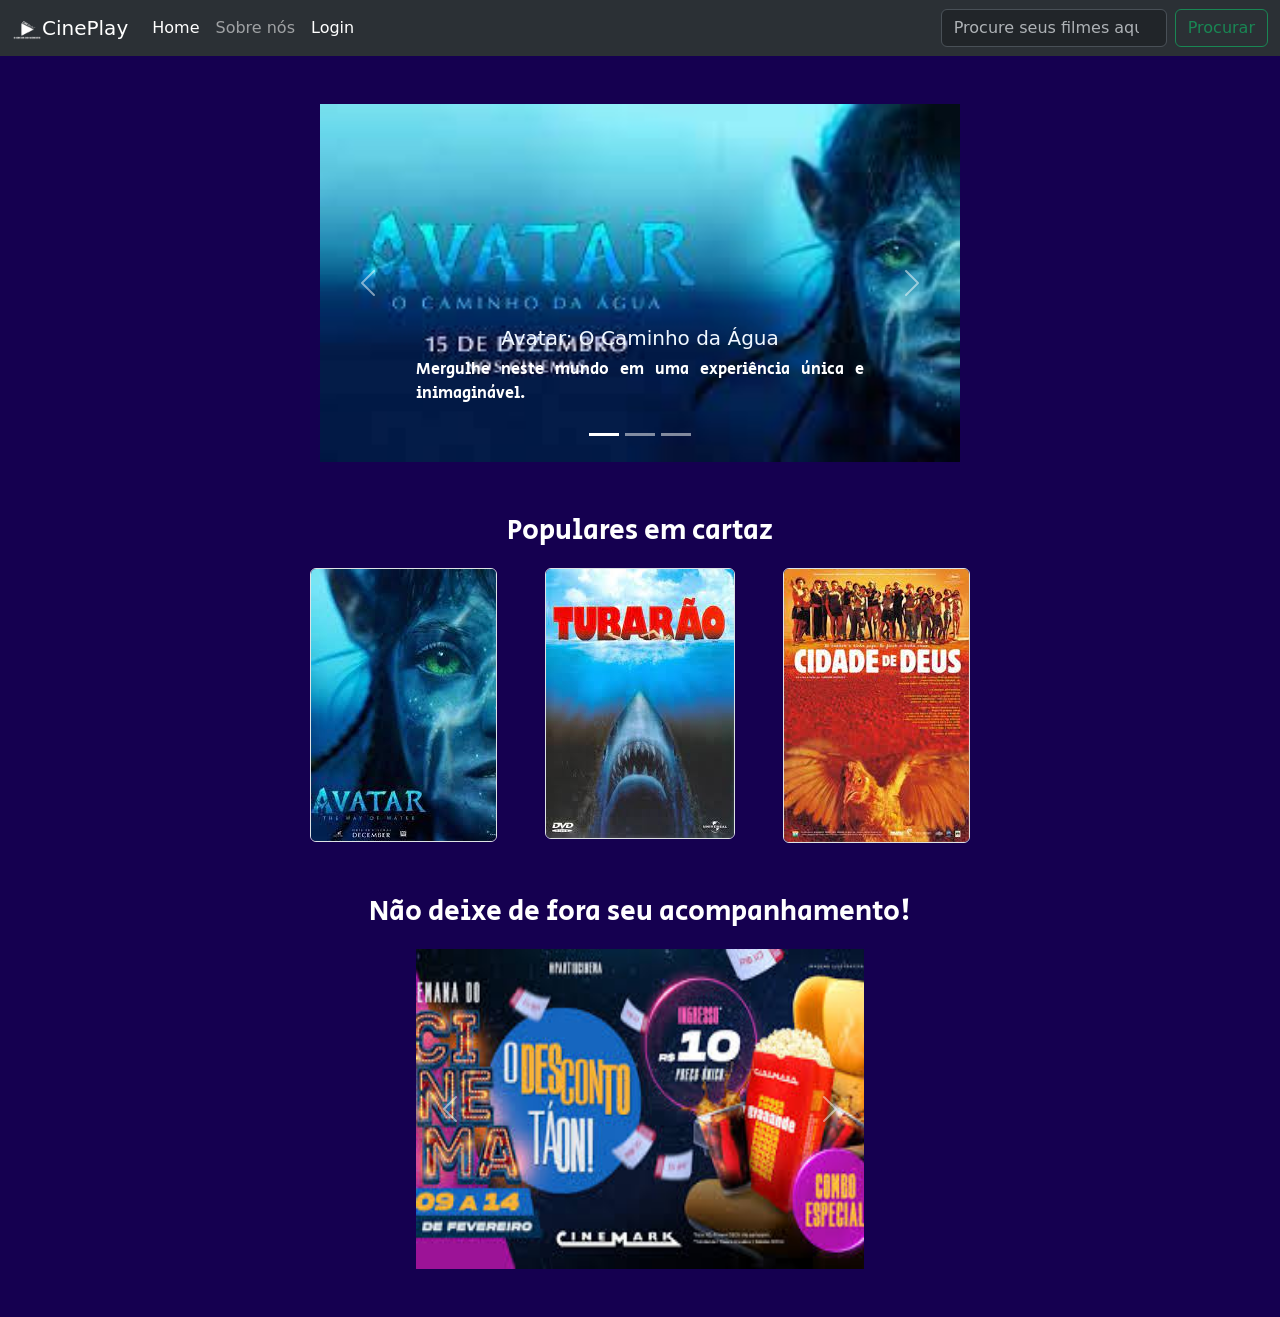
<file: meufrontend/index.html>
<!DOCTYPE html>
<html lang="pt-br">
<head>
    <meta charset="UTF-8">
    <meta http-equiv="X-UA-Compatible" content="IE=edge">
    <meta name="viewport" content="width=device-width, initial-scale=1.0">
    <link rel="preconnect" href="https://fonts.googleapis.com">
    <link rel="preconnect" href="https://fonts.gstatic.com" crossorigin>
    <link href="https://fonts.googleapis.com/css2?family=Secular+One&display=swap" rel="stylesheet">
    <link href="https://cdn.jsdelivr.net/npm/bootstrap@5.3.0-alpha1/dist/css/bootstrap.min.css" rel="stylesheet" integrity="sha384-GLhlTQ8iRABdZLl6O3oVMWSktQOp6b7In1Zl3/Jr59b6EGGoI1aFkw7cmDA6j6gD" crossorigin="anonymous">
    <link type="text/css" rel="stylesheet" href="css/estilo.css"/>
    <title>CinePlay</title>
</head>
<body>
    <script src="https://cdn.jsdelivr.net/npm/bootstrap@5.3.0-alpha1/dist/js/bootstrap.bundle.min.js" integrity="sha384-w76AqPfDkMBDXo30jS1Sgez6pr3x5MlQ1ZAGC+nuZB+EYdgRZgiwxhTBTkF7CXvN" crossorigin="anonymous"></script>
    
    <nav class="navbar navbar-expand-lg bg-body-tertiary" data-bs-theme="dark">
      <div class="container-fluid">
      <img src="imagens/logo.png" alt="Bootstrap" width="30" height="24">
        <a class="navbar-brand" href="#">CinePlay</a>
        <button class="navbar-toggler" type="button" data-bs-toggle="collapse" data-bs-target="#navbarSupportedContent" aria-controls="navbarSupportedContent" aria-expanded="false" aria-label="Toggle navigation">
          <span class="navbar-toggler-icon"></span>
        </button>
        <div class="collapse navbar-collapse" id="navbarSupportedContent">
          <ul class="navbar-nav me-auto mb-2 mb-lg-0">
            <li class="nav-item">
              <a class="nav-link active" aria-current="page" href="index.html">Home</a>
            </li>
            <li class="nav-item">
              <a class="nav-link" href="#">Sobre nós</a>
            </li>
            <li class="nav-item">
              <a class="nav-link active" href="login.html">Login</a>
            </li>
          </ul>
          <form class="d-flex" role="search">
            <input class="form-control me-2" type="search" placeholder="Procure seus filmes aqui..." aria-label="Search">
            <button class="btn btn-outline-success" type="submit">Procurar</button>
          </form>
        </div>
      </div>
  </nav>

      <br/> 
      <br /> 

      <div id="carouselExampleCaptions" class="carousel slide; mx-auto" style="width: 50%; height: 50%;">
        <div class="carousel-indicators">
          <button type="button" data-bs-target="#carouselExampleCaptions" data-bs-slide-to="0" class="active" aria-current="true" aria-label="Slide 1"></button>
          <button type="button" data-bs-target="#carouselExampleCaptions" data-bs-slide-to="1" aria-label="Slide 2"></button>
          <button type="button" data-bs-target="#carouselExampleCaptions" data-bs-slide-to="2" aria-label="Slide 3"></button>
        </div>
        <div class="carousel-inner">
          <div class="carousel-item active">
            <img src="imagens/banneravatar.jpg" class="d-block w-100" alt="...">
            <div class="carousel-caption d-none d-md-block">
              <a href = "pgfilme.html" class="text-decoration-none"><h5 class="lbl">Avatar: O Caminho da Água</h5></a>
              <p>Mergulhe neste mundo em uma experiência única e inimaginável.</p>
            </div>
          </div>
          <div class="carousel-item">
            <img src="imagens/banneradaonegro.jpg" class="d-block w-100" alt="...">
            <div class="carousel-caption d-none d-md-block">
              <a href = "pgfilme.html" class="text-decoration-none"><h5 class="lbl">Adão Negro</h5></a>
              <p>Venha sentir a emoção de um espetáculo de adrenalina.</p>
            </div>
          </div>
          <div class="carousel-item">
            <img src="imagens/panterabanner.jpg" class="d-block w-100" alt="...">
            <div class="carousel-caption d-none d-md-block">
              <a href = "pgfilme.html" class="text-decoration-none"><h5 class="lbl">Pantera Negra: Wakanda Para Sempre</h5></a>
              <p>Emoção, ação, risos e lágrimas, tudo em uma única fantástica história.</p>
            </div>
          </div>
        </div>
        <button class="carousel-control-prev" type="button" data-bs-target="#carouselExampleCaptions" data-bs-slide="prev">
          <span class="carousel-control-prev-icon" aria-hidden="true"></span>
          <span class="visually-hidden">Previous</span>
        </button>
        <button class="carousel-control-next" type="button" data-bs-target="#carouselExampleCaptions" data-bs-slide="next">
          <span class="carousel-control-next-icon" aria-hidden="true"></span>
          <span class="visually-hidden">Next</span>
        </button>
      </div>
    
    <br/> 
    <br/>
    
    <p class="text-center fs-3 legenda">Populares em cartaz</p>

    <div class = "container-fluid d-flex justify-content-center grid gap-5">
      <div class="align-text-bottom mx-aut">
        <a href = "pgfilme.html"><img src="imagens/capavatar.png" class="object-fit-contain border rounded d-block w-15" alt="..."></a> 
      </div>
      <div> 
        <a href = "pgfilme.html"><img src="imagens/capatubarao.jpg" class="object-fit-contain border rounded d-block w-15" alt="..."></a>
      </div> 
        <div>
          <a href = "filmeavatar.html"><img src="imagens/capacidadededeus.jpg" class="object-fit-contain border rounded d-block w-15" alt="..."></a>
        </div> 
    </div>
    
    <br/> 
    <br/>
    
    <p class="text-center fs-3 legenda">Não deixe de fora seu acompanhamento!</p>
    
    <div id="carouselExampleInterval" class="carousel slide; mx-auto" data-bs-ride="carousel" style="width: 35%; height: 50%;">
      <div class="carousel-inner">
        <div class="carousel-item active" data-bs-interval="2000">
          <img src="imagens/prop1.jpg" class="d-block w-100" style="width: 8rem; height: 20rem;">
        </div>
        <div class="carousel-item" data-bs-interval="2000">
          <img src="imagens/prop2.jpg" class="d-block w-100" style="width: 8rem; height: 20rem;">
        </div>
        <div class="carousel-item">
          <img src="imagens/prop3.jpg" class="d-block w-100" style="width: 8rem; height: 20rem;">
        </div>
      </div>
      <button class="carousel-control-prev" type="button" data-bs-target="#carouselExampleInterval" data-bs-slide="prev">
        <span class="carousel-control-prev-icon" aria-hidden="true"></span>
        <span class="visually-hidden">Previous</span>
      </button>
      <button class="carousel-control-next" type="button" data-bs-target="#carouselExampleInterval" data-bs-slide="next">
        <span class="carousel-control-next-icon" aria-hidden="true"></span>
        <span class="visually-hidden">Next</span>
      </button>
    </div>
    <br /> 
    <br /> 
    
</body>
</html>
</file>
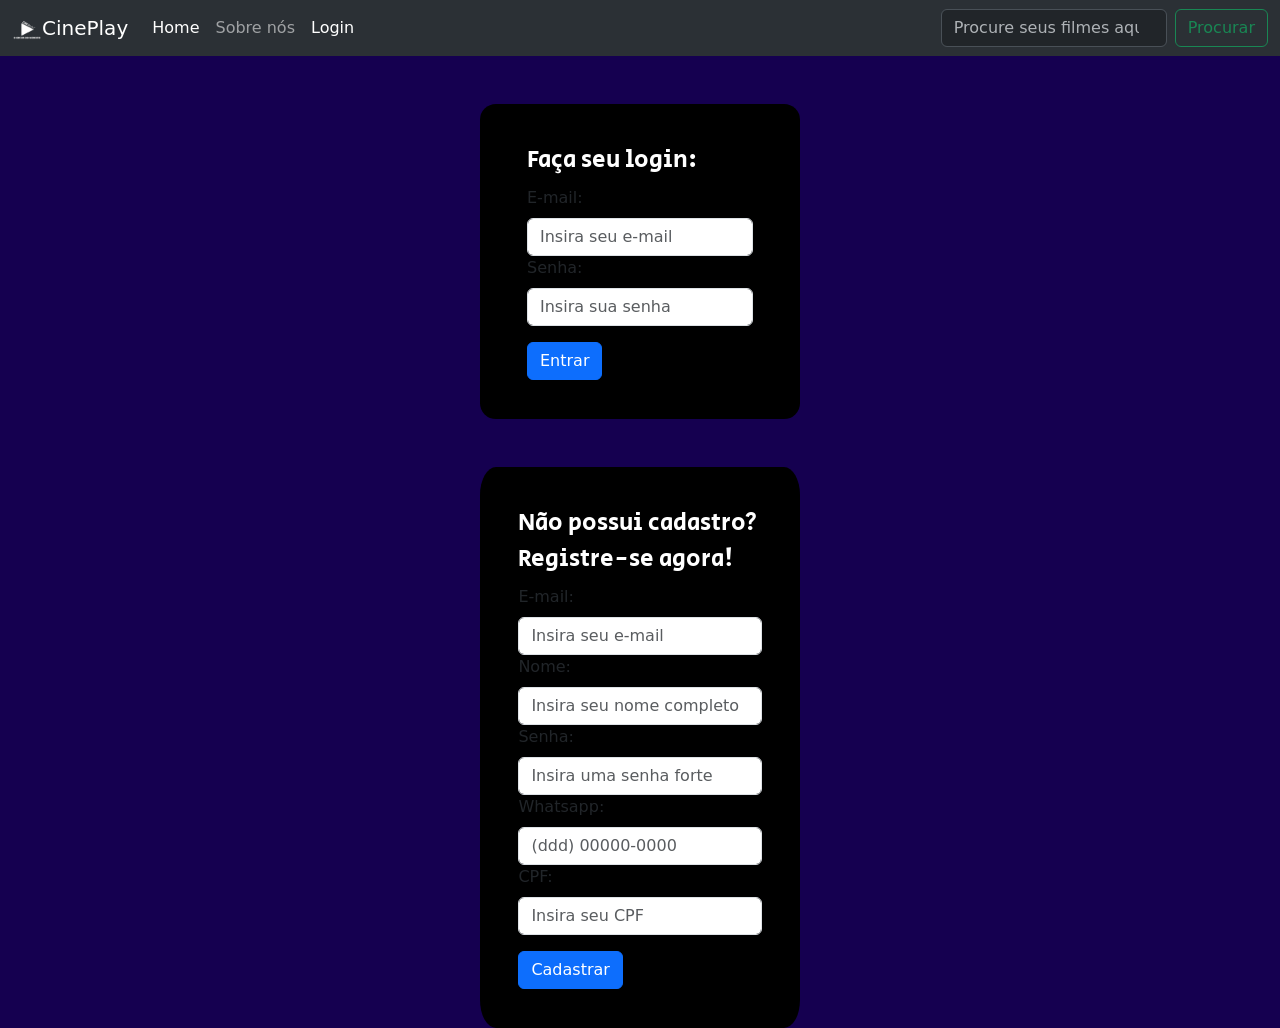
<file: meufrontend/login.html>
<!DOCTYPE html>
<html lang="en">
    <head>
        <meta charset="UTF-8">
        <meta http-equiv="X-UA-Compatible" content="IE=edge">
        <meta name="viewport" content="width=device-width, initial-scale=1.0">
        <link rel="preconnect" href="https://fonts.googleapis.com">
        <link rel="preconnect" href="https://fonts.gstatic.com" crossorigin>
        <link href="https://fonts.googleapis.com/css2?family=Secular+One&display=swap" rel="stylesheet">
        <link href="https://cdn.jsdelivr.net/npm/bootstrap@5.3.0-alpha1/dist/css/bootstrap.min.css" rel="stylesheet" integrity="sha384-GLhlTQ8iRABdZLl6O3oVMWSktQOp6b7In1Zl3/Jr59b6EGGoI1aFkw7cmDA6j6gD" crossorigin="anonymous">
        <link type="text/css" rel="stylesheet" href="css/estilo.css"/>
        <title>Faça seu Login</title>
    </head>
<body>

    <script src="https://cdn.jsdelivr.net/npm/bootstrap@5.3.0-alpha1/dist/js/bootstrap.bundle.min.js" integrity="sha384-w76AqPfDkMBDXo30jS1Sgez6pr3x5MlQ1ZAGC+nuZB+EYdgRZgiwxhTBTkF7CXvN" crossorigin="anonymous"></script>

    <nav class="navbar navbar-expand-lg bg-body-tertiary" data-bs-theme="dark">
        <div class="container-fluid">
        <img src="imagens/logo.png" alt="Bootstrap" width="30" height="24">
          <a class="navbar-brand" href="#">CinePlay</a>
          <button class="navbar-toggler" type="button" data-bs-toggle="collapse" data-bs-target="#navbarSupportedContent" aria-controls="navbarSupportedContent" aria-expanded="false" aria-label="Toggle navigation">
            <span class="navbar-toggler-icon"></span>
          </button>
          <div class="collapse navbar-collapse" id="navbarSupportedContent">
            <ul class="navbar-nav me-auto mb-2 mb-lg-0">
              <li class="nav-item">
                <a class="nav-link active" aria-current="page" href="index.html">Home</a>
              </li>
              <li class="nav-item">
                <a class="nav-link" href="#">Sobre nós</a>
              </li>
              <li class="nav-item">
                <a class="nav-link active" href="login.html">Login</a>
              </li>
            </ul>
            <form class="d-flex" role="search">
              <input class="form-control me-2" type="search" placeholder="Procure seus filmes aqui..." aria-label="Search">
              <button class="btn btn-outline-success" type="submit">Procurar</button>
            </form>
          </div>
        </div>
    </nav>

    <br />
    <br /> 

    <form class="container-fluid d-flex justify-content-center grid gap-5 mx-auto containercentrar w-25 formpreencher">
        <fieldset>
          <legend class="legenda">Faça seu login: </legend>
          <div class="mb-3">
            <label for="TextInput" class="form-label">E-mail: </label>
            <input desable type="text" id="TextInput" class="form-control" placeholder="Insira seu e-mail">
            <label for="TextInput" class="form-label">Senha: </label>
            <input desable type="text" id="TextInput" class="form-control" placeholder="Insira sua senha">
          </div>
 
        <button type="submit" class="btn btn-primary">Entrar</button>
        </fieldset>
    </form>

    <br />
    <br /> 

    <form class="container-fluid d-flex justify-content-center grid gap-5 mx-auto containercentrar w-25 formpreencher">
        <fieldset>
            <legend class="legenda"> Não possui cadastro? Registre-se agora!</legend>
            <div class="mb-3">
                <label for="TextInput" class="form-label">E-mail: </label>
                <input desable type="text" id="TextInput" class="form-control" placeholder="Insira seu e-mail">
                <label for="TextInput" class="form-label">Nome: </label>
                <input desable type="text" id="TextInput" class="form-control" placeholder="Insira seu nome completo">
                <label for="TextInput" class="form-label">Senha: </label>
                <input desable type="text" id="TextInput" class="form-control" placeholder="Insira uma senha forte">
                <label for="TextInput" class="form-label">Whatsapp: </label>
                <input desable type="text" id="TextInput" class="form-control" placeholder="(ddd) 00000-0000">
                <label for="TextInput" class="form-label">CPF: </label>
                <input desable type="text" id="TextInput" class="form-control" placeholder="Insira seu CPF">

            </div>
 
            <button type="submit" class="btn btn-primary">Cadastrar</button>
        </fieldset>
    </form>
  

    
</body>
</html>
</file>
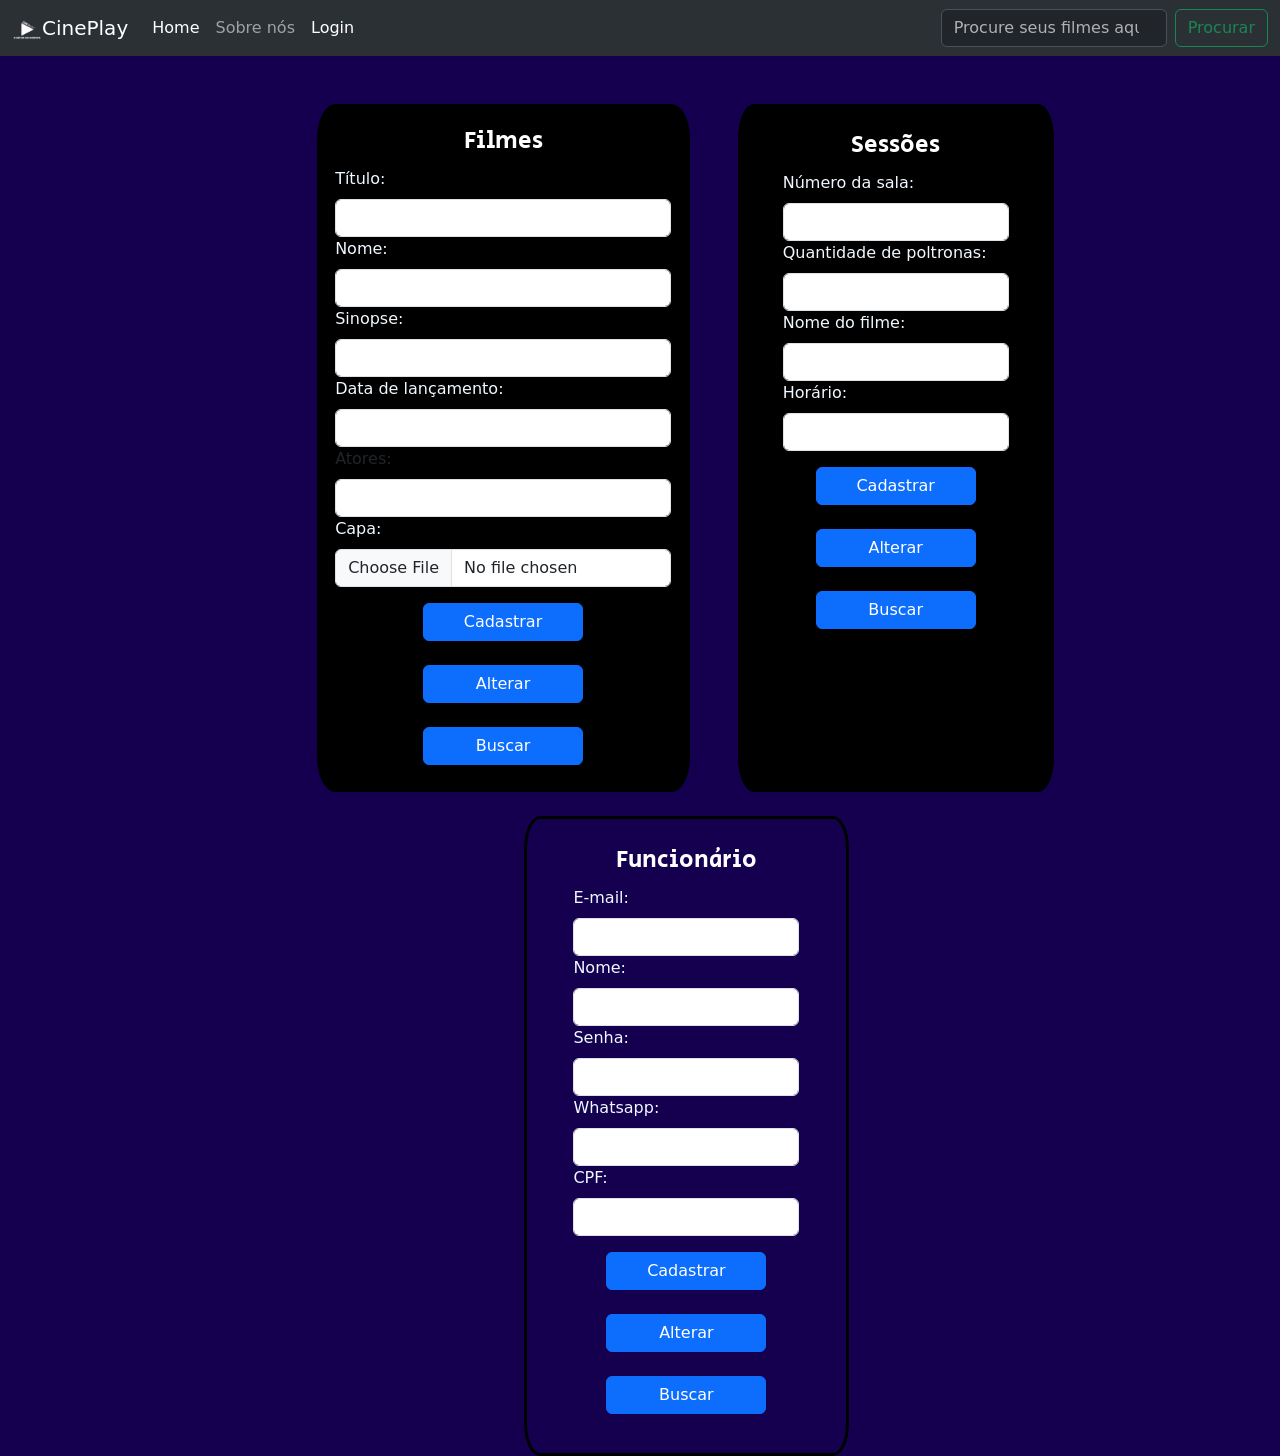
<file: meufrontend/pgadm.html>
<!DOCTYPE html>
<html lang="pt-br">
    <head>
        <meta charset="UTF-8">
        <meta http-equiv="X-UA-Compatible" content="IE=edge">
        <meta name="viewport" content="width=device-width, initial-scale=1.0">
        <link rel="preconnect" href="https://fonts.googleapis.com">
        <link rel="preconnect" href="https://fonts.gstatic.com" crossorigin>
        <link href="https://fonts.googleapis.com/css2?family=Secular+One&display=swap" rel="stylesheet">
        <link href="https://cdn.jsdelivr.net/npm/bootstrap@5.3.0-alpha1/dist/css/bootstrap.min.css" rel="stylesheet" integrity="sha384-GLhlTQ8iRABdZLl6O3oVMWSktQOp6b7In1Zl3/Jr59b6EGGoI1aFkw7cmDA6j6gD" crossorigin="anonymous">
        <link type="text/css" rel="stylesheet" href="css/estilo.css"/>
        <title>Tela de Cadastros Cineplay</title>
    </head>
<body>

    <script src="https://cdn.jsdelivr.net/npm/bootstrap@5.3.0-alpha1/dist/js/bootstrap.bundle.min.js" integrity="sha384-w76AqPfDkMBDXo30jS1Sgez6pr3x5MlQ1ZAGC+nuZB+EYdgRZgiwxhTBTkF7CXvN" crossorigin="anonymous"></script>

    <nav class="navbar navbar-expand-lg bg-body-tertiary" data-bs-theme="dark">
        <div class="container-fluid">
        <img src="imagens/logo.png" alt="Bootstrap" width="30" height="24">
          <a class="navbar-brand" href="index.html">CinePlay</a>
          <button class="navbar-toggler" type="button" data-bs-toggle="collapse" data-bs-target="#navbarSupportedContent" aria-controls="navbarSupportedContent" aria-expanded="false" aria-label="Toggle navigation">
            <span class="navbar-toggler-icon"></span>
          </button>
          <div class="collapse navbar-collapse" id="navbarSupportedContent">
            <ul class="navbar-nav me-auto mb-2 mb-lg-0">
              <li class="nav-item">
                <a class="nav-link active" aria-current="page" href="index.html">Home</a>
              </li>
              <li class="nav-item">
                <a class="nav-link" href="#">Sobre nós</a>
              </li>
              <li class="nav-item">
                <a class="nav-link active" href="login.html">Login</a>
              </li>
            </ul>
            <form class="d-flex" role="search">
              <input class="form-control me-2" type="search" placeholder="Procure seus filmes aqui..." aria-label="Search">
              <button class="btn btn-outline-success" type="submit">Procurar</button>
            </form>
          </div>
        </div>
    </nav>
  
    <br />
    <br /> 

    <div class = "container-fluid d-flex justify-content-center grid gap-5">
        <div class="align-text-bottom mx-aut">
            <form class="container-fluid d-flex justify-content-center grid gap-5 mx-auto containercentrar w-100 formadm">
                <fieldset>
                    <center><legend class="legenda">Filmes</legend></center>
                    <div class="mb-3">
                        <label for="TextInput" class="form-label lbl">Título: </label>
                        <input desable type="text" id="TextInput" class="form-control">
                        <label for="TextInput" class="form-label lbl">Nome: </label>
                        <input desable type="text" id="TextInput" class="form-control">
                        <label for="TextInput" class="form-label lbl">Sinopse: </label>
                        <input desable type="text" id="TextInput" class="form-control">
                        <label for="TextInput" class="form-label lbl">Data de lançamento: </label>
                        <input desable type="text" id="TextInput" class="form-control">
                        <label for="TextInput" class="form-label">Atores: </label>
                        <input desable type="text" id="TextInput" class="form-control">
                        <label for="TextInput" class="form-label lbl">Capa: </label>
                        <input desable type="file" id="TextInput" class="form-control">
                    </div>
                    <center><button type="submit" class="btn btn-primary botao">Cadastrar</button></center>
                    <br />
                    <center><button type="submit" class="btn btn-primary botao">Alterar</button></center>
                    <br />
                    <center><button type="submit" class="btn btn-primary botao">Buscar</button></center>
                </fieldset>
            </form>
                  </div>
        <div> 
            <form class="container-fluid d-flex justify-content-center grid gap-7 mx-auto containercentrar formadm2">
                <fieldset>
                    <center><legend class="legenda">Sessões</legend></center>
                    <div class="mb-3">
                        <label for="TextInput" class="form-label lbl">Número da sala: </label>
                        <input desable type="text" id="TextInput" class="form-control">
                        <label for="TextInput" class="form-label lbl">Quantidade de poltronas: </label>
                        <input desable type="text" id="TextInput" class="form-control">
                        <label for="TextInput" class="form-label lbl">Nome do filme: </label>
                        <input desable type="text" id="TextInput" class="form-control">
                        <label for="TextInput" class="form-label lbl">Horário: </label>
                        <input desable type="text" id="TextInput" class="form-control">
                    </div>
                    <center><button type="submit" class="btn btn-primary botao">Cadastrar</button></center>
                    <br />
                    <center><button type="submit" class="btn btn-primary botao">Alterar</button></center>
                    <br />
                    <center><button type="submit" class="btn btn-primary botao">Buscar</button></center>
                </fieldset>
            </form>        
        </div> 
    </div>
    <br /> 
    <div class = "container-fluid d-flex justify-content-center grid gap-5">
        <div class="align-text-bottom mx-aut">
            <form class="container-fluid d-flex justify-content-center grid gap-5 mx-auto containercentrar formadm3">
                <fieldset>
                    <center><legend class="legenda">Funcionário</legend></center>
                    <div class="mb-3">
                        <label for="TextInput" class="form-label lbl">E-mail: </label>
                        <input desable type="text" id="TextInput" class="form-control">
                        <label for="TextInput" class="form-label lbl">Nome: </label>
                        <input desable type="text" id="TextInput" class="form-control">
                        <label for="TextInput" class="form-label lbl">Senha: </label>
                        <input desable type="text" id="TextInput" class="form-control">
                        <label for="TextInput" class="form-label lbl">Whatsapp: </label>
                        <input desable type="text" id="TextInput" class="form-control">
                        <label for="TextInput" class="form-label lbl">CPF: </label>
                        <input desable type="text" id="TextInput" class="form-control">
                    </div>
                    <center><button type="submit" class="btn btn-primary botao">Cadastrar</button></center>
                    <br />
                    <center><button type="submit" class="btn btn-primary botao">Alterar</button></center>
                    <br />
                    <center><button type="submit" class="btn btn-primary botao">Buscar</button></center>
                </fieldset>
            </form>         
        </div>
    </div>
  
</body>
</html>
</file>
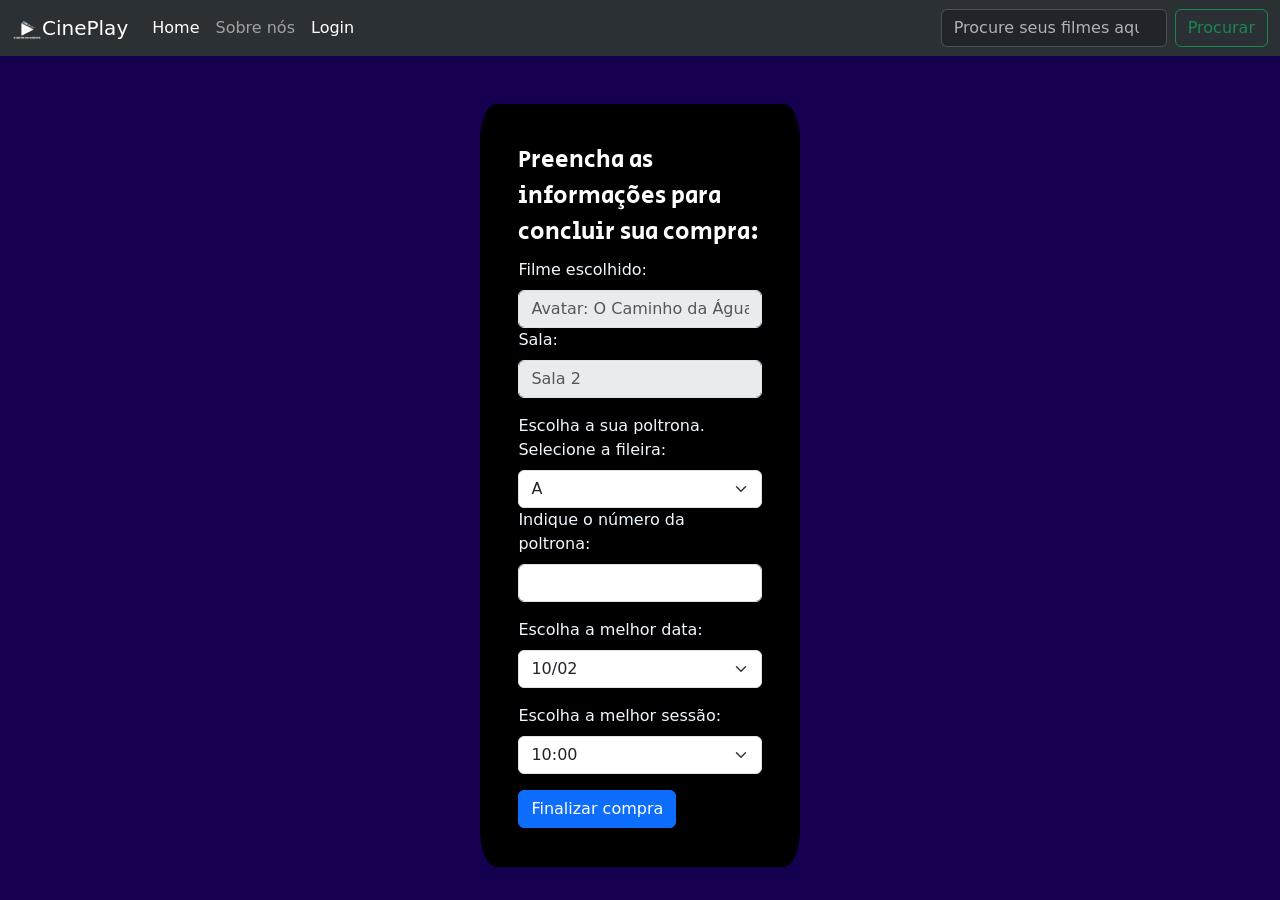
<file: meufrontend/pgcompraavatar.html>
<!DOCTYPE html>
<html lang="pt-br">
<head>
    <meta charset="UTF-8">
    <meta http-equiv="X-UA-Compatible" content="IE=edge">
    <meta name="viewport" content="width=device-width, initial-scale=1.0">
    <link rel="preconnect" href="https://fonts.googleapis.com">
    <link rel="preconnect" href="https://fonts.gstatic.com" crossorigin>
    <link href="https://fonts.googleapis.com/css2?family=Secular+One&display=swap" rel="stylesheet">
    <link href="https://cdn.jsdelivr.net/npm/bootstrap@5.3.0-alpha1/dist/css/bootstrap.min.css" rel="stylesheet" integrity="sha384-GLhlTQ8iRABdZLl6O3oVMWSktQOp6b7In1Zl3/Jr59b6EGGoI1aFkw7cmDA6j6gD" crossorigin="anonymous">
    <link type="text/css" rel="stylesheet" href="css/estilo.css"/>
    <title>Comprar Ingresso</title>
</head>
<body>
    <script src="https://cdn.jsdelivr.net/npm/bootstrap@5.3.0-alpha1/dist/js/bootstrap.bundle.min.js" integrity="sha384-w76AqPfDkMBDXo30jS1Sgez6pr3x5MlQ1ZAGC+nuZB+EYdgRZgiwxhTBTkF7CXvN" crossorigin="anonymous"></script>


    <nav class="navbar navbar-expand-lg bg-body-tertiary" data-bs-theme="dark">
      <div class="container-fluid">
      <img src="imagens/logo.png" alt="Bootstrap" width="30" height="24">
        <a class="navbar-brand" href="#">CinePlay</a>
        <button class="navbar-toggler" type="button" data-bs-toggle="collapse" data-bs-target="#navbarSupportedContent" aria-controls="navbarSupportedContent" aria-expanded="false" aria-label="Toggle navigation">
          <span class="navbar-toggler-icon"></span>
        </button>
        <div class="collapse navbar-collapse" id="navbarSupportedContent">
          <ul class="navbar-nav me-auto mb-2 mb-lg-0">
            <li class="nav-item">
              <a class="nav-link active" aria-current="page" href="index.html">Home</a>
            </li>
            <li class="nav-item">
              <a class="nav-link" href="#">Sobre nós</a>
            </li>
            <li class="nav-item">
              <a class="nav-link active" href="login.html">Login</a>
            </li>
          </ul>
          <form class="d-flex" role="search">
            <input class="form-control me-2" type="search" placeholder="Procure seus filmes aqui..." aria-label="Search">
            <button class="btn btn-outline-success" type="submit">Procurar</button>
          </form>
        </div>
      </div>
  </nav>

    <br />
    <br /> 


    <form class="container-fluid d-flex justify-content-center grid gap-5 mx-auto containercentrar w-25 formpreencher">
        <fieldset>
          <legend class="legenda">Preencha as informações para concluir sua compra: </legend>
          <div class="mb-3">
            <label for="TextInput" class="form-label lbl">Filme escolhido: </label>
            <input desable type="text" id="TextInput" class="form-control" placeholder="Avatar: O Caminho da Água" disabled="">
            <label for="TextInput" class="form-label lbl">Sala: </label>
            <input desable type="text" id="TextInput" class="form-control" placeholder="Sala 2" disabled="">
          </div>
        <div class="mb-3">
            <label for="Select" class="form-label lbl">Escolha a sua poltrona. Selecione a fileira:</label>
            <select id="Select" class="form-select">
              <option>A</option>
              <option>B</option>
              <option>C</option>
              <option>D</option>
              <option>C</option>
              <option>E</option>
            </select>
            <label for="TextInput" class="form-label lbl">Indique o número da poltrona: </label>
            <input desable type="text" id="TextInput" class="form-control">

        </div>

        <div class="mb-3">
            <label for="Select" class="form-label lbl">Escolha a melhor data:</label>
            <select id="Select" class="form-select">
              <option>10/02</option>
              <option>19/02</option>
              <option>20/02</option>
              <option>23/02</option>
              <option>26/02</option>
              <option>01/03</option>
            </select>
        </div>

        <div class="mb-3">
            <label for="Select" class="form-label lbl">Escolha a melhor sessão:</label>
            <select id="Select" class="form-select">
              <option>10:00</option>
              <option>13:00</option>
              <option>15:00</option>
              <option>18:00</option>
              <option>19:30</option>
              <option>21:00</option>
            </select>
        </div>




        <button type="submit" onclick="alerta()" class="btn btn-primary">Finalizar compra</button>
        </fieldset>
      </form>

      <script>
        function alerta()
          {
          alert("Compra concluída com sucesso!");
          }
        </script>

    
</body>
</html>
</file>
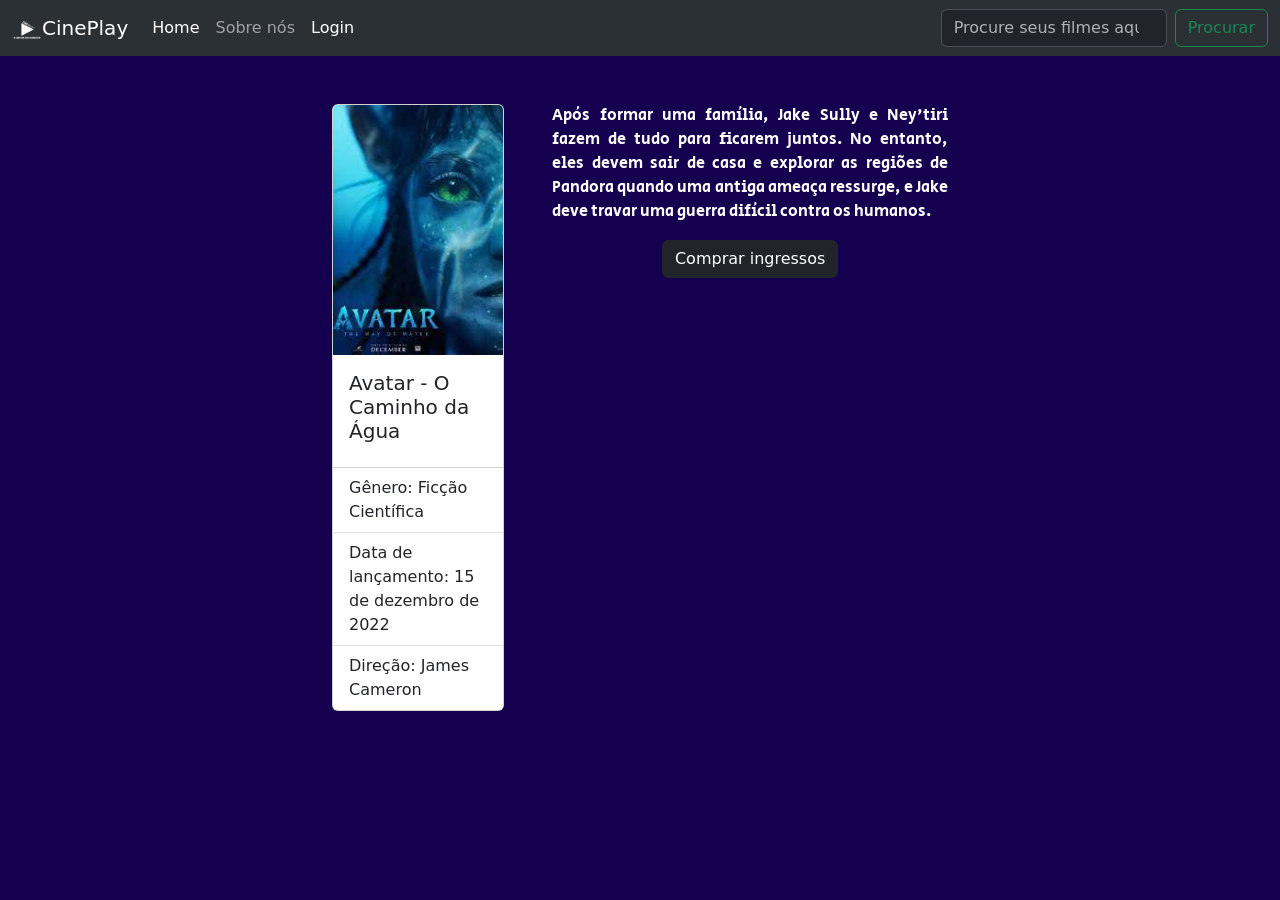
<file: meufrontend/pgfilme.html>
<!DOCTYPE html>
<html lang="pt-br">
    <head>
        <meta charset="UTF-8">
        <meta http-equiv="X-UA-Compatible" content="IE=edge">
        <meta name="viewport" content="width=device-width, initial-scale=1.0">
        <link rel="preconnect" href="https://fonts.googleapis.com">
        <link rel="preconnect" href="https://fonts.gstatic.com" crossorigin>
        <link href="https://fonts.googleapis.com/css2?family=Secular+One&display=swap" rel="stylesheet">
        <link href="https://cdn.jsdelivr.net/npm/bootstrap@5.3.0-alpha1/dist/css/bootstrap.min.css" rel="stylesheet" integrity="sha384-GLhlTQ8iRABdZLl6O3oVMWSktQOp6b7In1Zl3/Jr59b6EGGoI1aFkw7cmDA6j6gD" crossorigin="anonymous">
        <link type="text/css" rel="stylesheet" href="css/estilo.css"/>
        <title>Avatar: O Caminho da Água</title>
    </head>
<body>

    <script src="https://cdn.jsdelivr.net/npm/bootstrap@5.3.0-alpha1/dist/js/bootstrap.bundle.min.js" integrity="sha384-w76AqPfDkMBDXo30jS1Sgez6pr3x5MlQ1ZAGC+nuZB+EYdgRZgiwxhTBTkF7CXvN" crossorigin="anonymous"></script>

    <nav class="navbar navbar-expand-lg bg-body-tertiary" data-bs-theme="dark">
        <div class="container-fluid">
        <img src="imagens/logo.png" alt="Bootstrap" width="30" height="24">
          <a class="navbar-brand" href="#">CinePlay</a>
          <button class="navbar-toggler" type="button" data-bs-toggle="collapse" data-bs-target="#navbarSupportedContent" aria-controls="navbarSupportedContent" aria-expanded="false" aria-label="Toggle navigation">
            <span class="navbar-toggler-icon"></span>
          </button>
          <div class="collapse navbar-collapse" id="navbarSupportedContent">
            <ul class="navbar-nav me-auto mb-2 mb-lg-0">
              <li class="nav-item">
                <a class="nav-link active" aria-current="page" href="index.html">Home</a>
              </li>
              <li class="nav-item">
                <a class="nav-link" href="#">Sobre nós</a>
              </li>
              <li class="nav-item">
                <a class="nav-link active" href="login.html">Login</a>
              </li>
            </ul>
            <form class="d-flex" role="search">
              <input class="form-control me-2" type="search" placeholder="Procure seus filmes aqui..." aria-label="Search">
              <button class="btn btn-outline-success" type="submit">Procurar</button>
            </form>
          </div>
        </div>
    </nav>

    <br />
    <br /> 

    <div class = "container-fluid d-flex justify-content-center grid gap-5 mx-auto containercentrar w-50">
        <div class="card d-block" style="width: 50rem;">
            <img src="imagens/capavatar.png" class="card-img-top" alt="...">
            <div class="card-body">
              <h5 class="card-title">Avatar - O Caminho da Água</h5>
            </div>
            <ul class="list-group list-group-flush">
              <li class="list-group-item">Gênero: Ficção Científica</li>
              <li class="list-group-item">Data de lançamento: 15 de dezembro de 2022</li>
              <li class="list-group-item">Direção: James Cameron</li>
            </ul>
          </div>
          <div>
            <p class="text-break d-block w-100">
                Após formar uma família, Jake Sully e Ney'tiri fazem de tudo para ficarem juntos. No entanto, 
                eles devem sair de casa e explorar as regiões de Pandora quando uma antiga ameaça ressurge, 
                e Jake deve travar uma guerra difícil contra os humanos.
            </p>
            <center><div class="d-grid gap-2 col-6 mx-auto">
                <a href="pgcompraavatar.html"><button class="btn btn-dark" type="button">Comprar ingressos</button></a>
            </div></center>
          </div>
    </div>


    

</body>
</html>
</file>
<file: meufrontend/css/estilo.css>
body{
    background-color: #150050; 
}

.legenda, p{
    color: #fff; 
    font-family: 'Secular One', sans-serif;
}

p{
    text-align: justify;
}

.formpreencher{
    background-color: #000; 
    padding: 3%;
    border-radius: 5%;
}

.formadm{
    background-color: #000; 
    padding: 5%;
    border-radius: 5%;
    height: 43rem;
    
}

.formadm3{
    padding: 10%;
    border-radius: 5%;
    height: 40rem;
    width: 140%;
    border-color: #000;
    border-style:solid;
}

.formadm2{
    padding: 10%;
    border-radius: 5%;
    height: 43rem;
    background-color: #000; 
    width: 140%;
}

.lbl{
    color: aliceblue;
}

.botao{
    width: 10rem;
}
</file>
